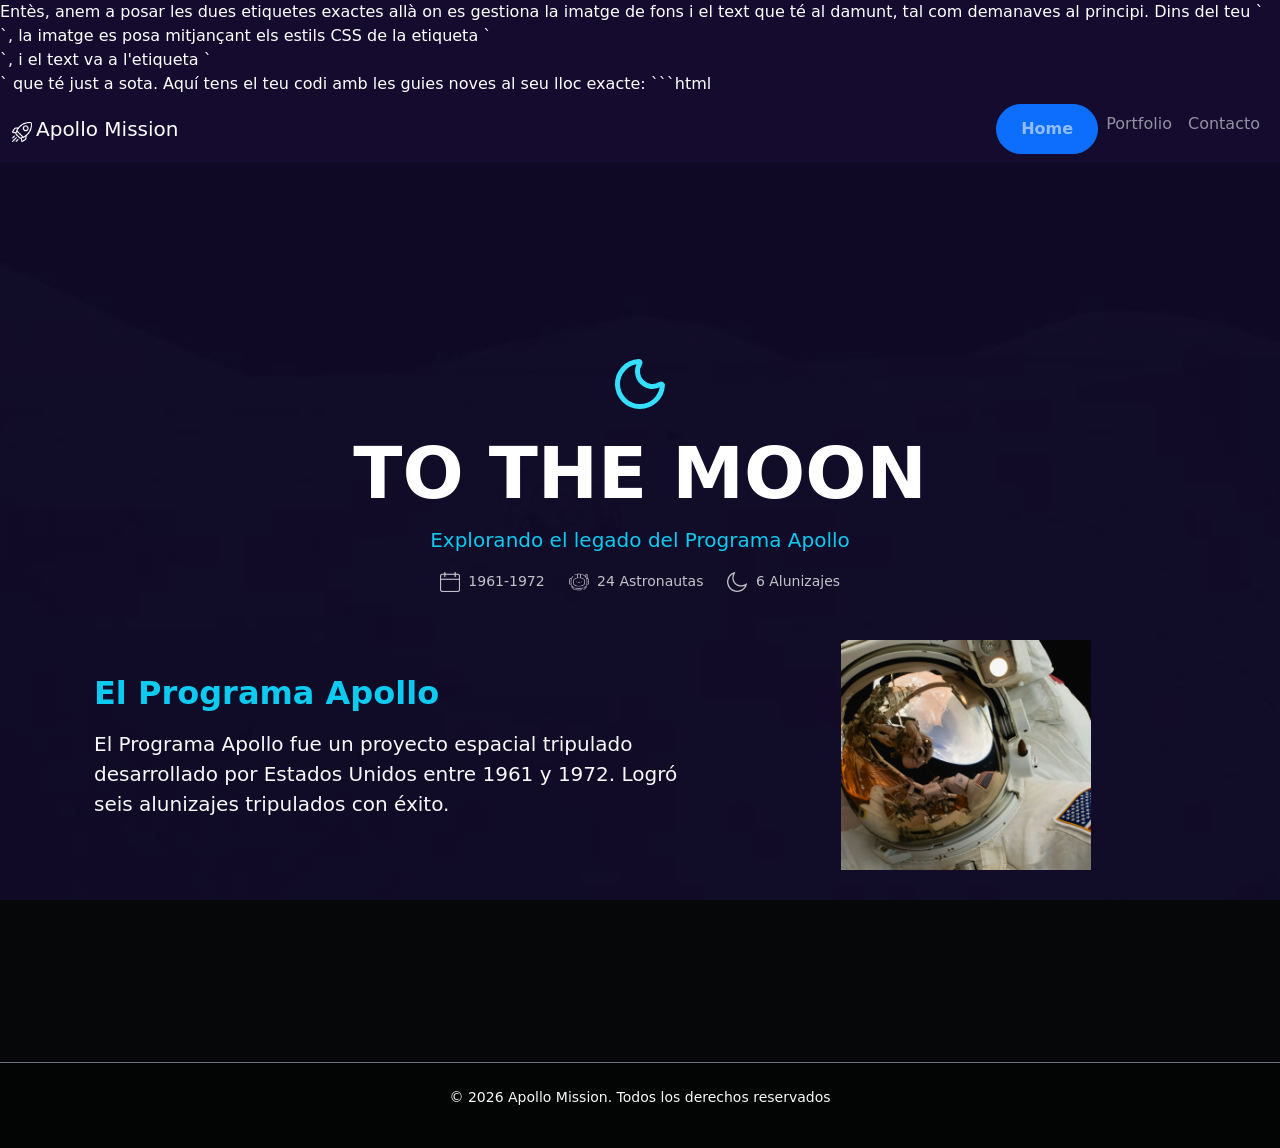
<file: index.html>
Entès, anem a posar les dues etiquetes exactes allà on es gestiona la imatge de fons i el text que té al damunt, tal com demanaves al principi.

Dins del teu `<main>`, la imatge es posa mitjançant els estils CSS de la etiqueta `<section>`, i el text va a l'etiqueta `<div>` que té just a sota.

Aquí tens el teu codi amb les guies noves al seu lloc exacte:

```html
<!DOCTYPE html>
<html lang="en">
<head>
    <meta charset="UTF-8">
    <meta name="viewport" content="width=device-width, initial-scale=1.0">
    <title>INDEX</title>
    <link rel="stylesheet" href="assets/css/style.css"> 
    <link href="https://cdn.jsdelivr.net/npm/bootstrap@5.3.3/dist/css/bootstrap.min.css" rel="stylesheet">
</head>

<body class="bg-dark text-white"> 

    <!--Header (Navbar Menú)-->
    <header>
        <nav class="navbar navbar-expand-lg navbar-dark bg-transparent">
            <div class="container-fluid">
                <span><img src="assets/img/lanzadera.png" alt="Calendario" style="width: 20px;" class="me-1 icona-color"><a class="navbar-brand" href="index.html">Apollo Mission</a></span>                    
                <button class="navbar-toggler" type="button" data-bs-toggle="collapse" data-bs-target="#navbarNav">
                <span class="navbar-toggler-icon"></span>
                </button>

                <div class="collapse navbar-collapse" id="navbarNav">
                    <ul class="navbar-nav ms-auto">
                        <button type="button" class=" btn btn-primary rounded-pill px-3 py-1 fw-bold align-items-center">
                        <li class="nav-item"><a class="nav-link" href="index.html">Home</a></li>
                        </button>
                        <li class="nav-item"><a class="nav-link" href="portfolio.html">Portfolio</a></li>
                        <li class="nav-item"><a class="nav-link" href="contact.html">Contacto</a></li>
                    </ul>
                </div>
            </div>
        </nav>
    </header>

    <!--Centro-->
    <main>
        
        <!--Aqui comença el card image (Imatge que es posa darrera del text)-->
        <section class="hero-section d-flex flex-column justify-content-center py-5" 
                 style="background: linear-gradient(rgba(0,0,0,0.6), rgba(0,0,0,0.6)), url('assets/img/moon.jpg') no-repeat center center fixed; background-size: cover; min-height: 100vh;">
            
            <div class="container">
                
                <!--Aqui es on es posa el text damunt la imatge-->
                <div class="text-center mb-5">
                    <img src="assets/img/moon.svg" style="width: 60px;" class="mb-3 luna-azul"> 
                    <h1 class="display-2 fw-bold text-white">TO THE MOON</h1>
                    
                    <p class="lead text-info">Explorando el legado del Programa Apollo</p>
                    <div class="d-flex justify-content-center gap-4 mt-3 small text-white opacity-75">
                        <span><img src="assets/img/calendario.png" alt="Calendario" style="width: 20px;" class="me-1 icona-color"> 1961-1972</span>                    
                        <span><img src="assets/img/astronauta.png" alt="Astronauta" style="width: 20px;" class="me-1 icona-color"> 24 Astronautas</span>                        
                        <span><img src="assets/img/luna.png" alt="Luna" style="width: 20px;" class="me-1 icona-color"> 6 Alunizajes</span>
                    </div>
                </div>
            
                <!--Información de debajo del titulo-->
                <div class="row align-items-center mx-auto"> 
                    <div class="col-md-7 text-start">
                        <h2 class="text-info fw-bold mb-3">El Programa Apollo</h2>
                        <p class="text-light fs-5">El Programa Apollo fue un proyecto espacial tripulado desarrollado por Estados Unidos entre 1961 y 1972. Logró seis alunizajes tripulados con éxito.</p>
                    </div>
    
                    <div class="col-md-5 text-center mt-3 mt-md-0">
                        <img src="assets/img/astronauta.jpeg" alt="Astronauta" style="width: 250px; height: 230px; object-fit: cover;">
                    </div>
                </div>
            </div>
        </section>
    </main>

    <!--Footer-->
    <footer class="py-4 border-top border-secondary text-center text-white">
        <p class="small text-light">© 2026 Apollo Mission. Todos los derechos reservados</p>
    </footer>
    
    <script src="https://cdn.jsdelivr.net/npm/bootstrap@5.3.3/dist/js/bootstrap.bundle.min.js"></script>
</body>
</html>
</file>
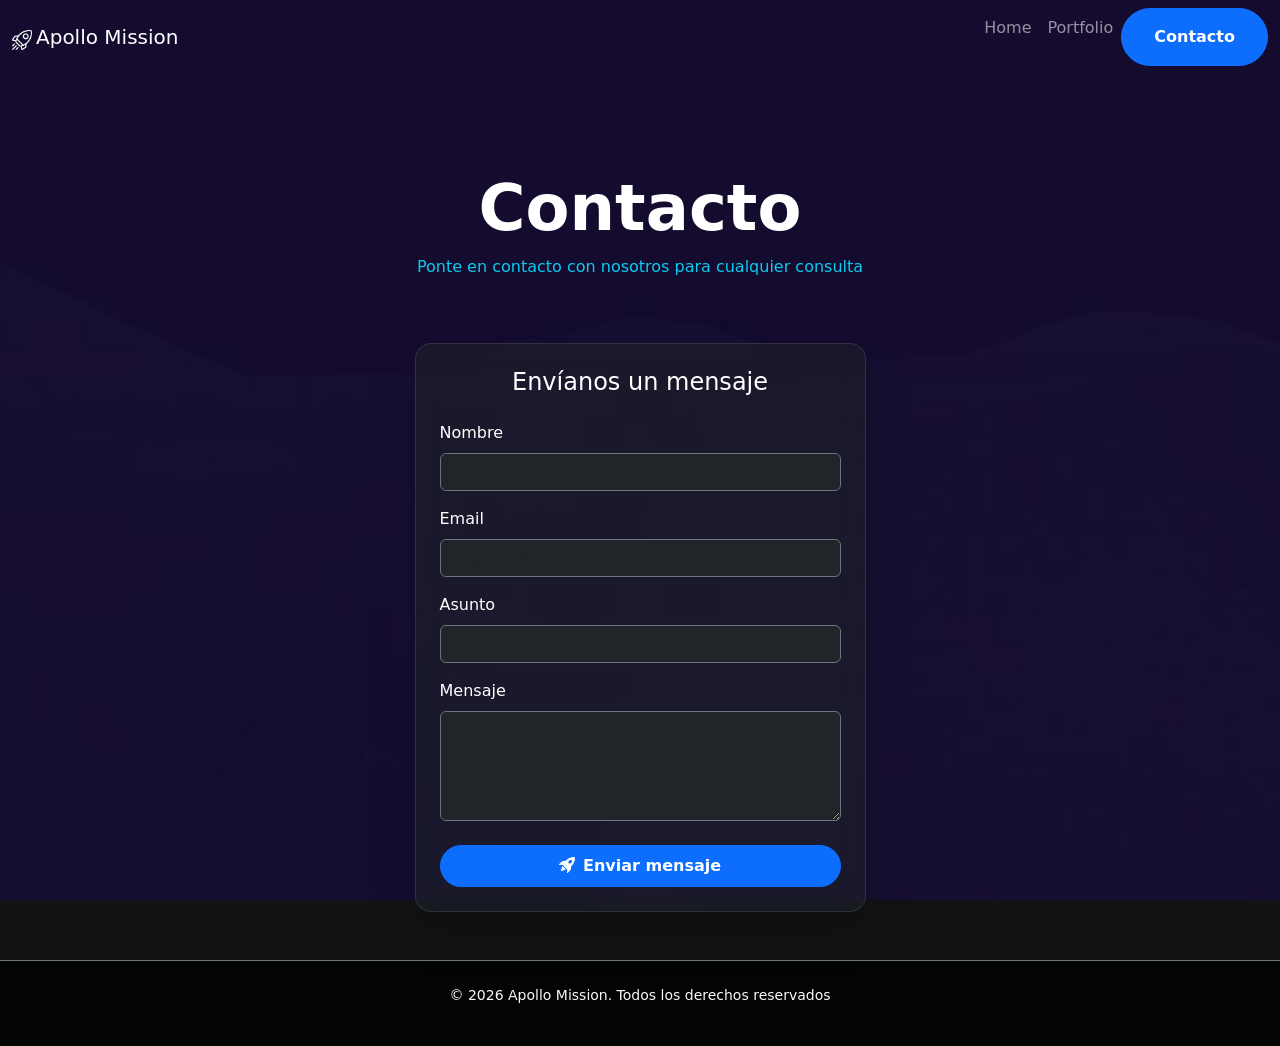
<file: contact.html>
<!DOCTYPE html>
<html lang="es">
<head>
    <meta charset="UTF-8">
    <meta name="viewport" content="width=device-width, initial-scale=1.0">
    <title>Contacto - Apollo Mission</title>
    <link href="https://cdn.jsdelivr.net/npm/bootstrap@5.3.3/dist/css/bootstrap.min.css" rel="stylesheet">
    <link rel="stylesheet" href="https://cdn.jsdelivr.net/npm/bootstrap-icons@1.11.3/font/bootstrap-icons.min.css">
    <link rel="stylesheet" href="assets/css/style.css">
</head>

<!--Header (Navbar Menú)-->

<body class="bg-dark text-white">
    <header>
        <nav class="navbar navbar-expand-lg navbar-dark bg-transparent">
            <div class="container-fluid">
                <span><img src="assets/img/lanzadera.png" alt="Calendario" style="width: 20px;" class="me-1 icona-color"><a class="navbar-brand" href="index.html">Apollo Mission</a></span>                    
                <button class="navbar-toggler" type="button" data-bs-toggle="collapse" data-bs-target="#navbarNav">
                    <span class="navbar-toggler-icon"></span>
                </button>
                <div class="collapse navbar-collapse" id="navbarNav">
                    <ul class="navbar-nav ms-auto">
                        <li class="nav-item"><a class="nav-link" href="index.html">Home</a></li>
                        <li class="nav-item"><a class="nav-link" href="portfolio.html">Portfolio</a></li>
                        <button type="submit" class="btn btn-primary rounded-pill px-4 py-2 fw-bold d-inline-flex align-items-center justify-content-center">
                        <li class="nav-item"><a class="nav-link active" href="contact.html">Contacto</a></li>
                        </button>
                    </ul>
                </div>
            </div>
        </nav>
    </header>


        <!--Centro-->
    <main class="container my-5 text-center">
        <div class="py-5">
            <h1 class="display-3 fw-bold text-white">Contacto</h1>
            <p class="text-info">Ponte en contacto con nosotros para cualquier consulta</p>
        </div>
        
        <div class="row justify-content-center">
            <div class="col-md-6 col-lg-5">
                <div class="card bg-dark bg-opacity-50 text-white shadow-lg p-4 rounded-4" style="backdrop-filter: blur(10px); border: 1px solid rgba(255,255,255,0.1);">
                    <h2 class="h4 mb-4">Envíanos un mensaje</h2>



                    <form>
                    <!-- Nombre -->

                        <div class="mb-3 text-start">
                            <label class="form-label">Nombre</label>
                            <input type="text" class="form-control bg-dark text-white border-secondary" placeholder="Tu nombre">
                        </div>

                    <!-- Email -->
                        <div class="mb-3 text-start">
                            <label class="form-label">Email</label>
                            <input type="email" class="form-control bg-dark text-white border-secondary" placeholder="tu@email.com">
                        </div>

                    <!-- Asunto -->
                        <div class="mb-3 text-start">
                            <label class="form-label">Asunto</label>
                            <input type="text" class="form-control bg-dark text-white border-secondary" placeholder="¿Qué necesitas?">
                        </div>


                    <!-- Mensaje -->
                        <div class="mb-4 text-start">
                            <label class="form-label">Mensaje</label>
                            <textarea class="form-control bg-dark text-white border-secondary" rows="4" placeholder="Escribe aquí..."></textarea>
                        </div>
                        

                    <!-- Botón -->
                        <div class="d-grid">
                            <button type="submit" class="btn btn-primary rounded-pill px-4 py-2 fw-bold d-inline-flex align-items-center justify-content-center">
                                <i class="bi bi-rocket-takeoff-fill me-2"></i> Enviar mensaje
                            </button>
                        </div>
                    </form>
                </div>
            </div>
        </div>
    </main>


<!--Footer-->
     <footer class="py-4 border-top border-secondary text-center text-white">
        <p class="small text-light">© 2026 Apollo Mission. Todos los derechos reservados</p>
    </footer>
    <script src="https://cdn.jsdelivr.net/npm/bootstrap@5.3.3/dist/js/bootstrap.bundle.min.js"></script>
</body>
</html>
</file>
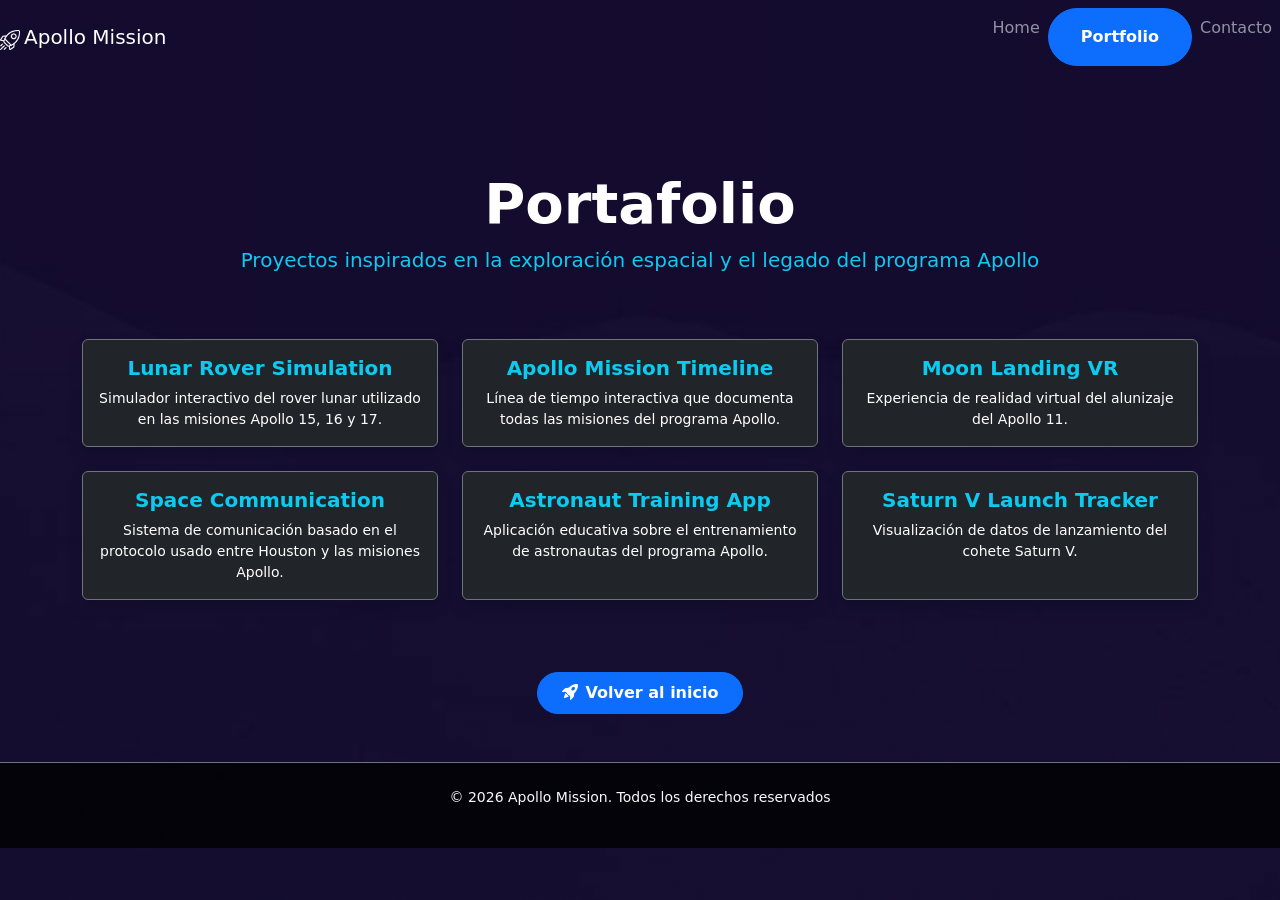
<file: portfolio.html>
<!DOCTYPE html>
<html lang="es">
<head>
    <meta charset="UTF-8">
    <meta name="viewport" content="width=device-width, initial-scale=1.0">
    <title>PORTFOLIO - Apollo Mission</title>
    <link href="https://cdn.jsdelivr.net/npm/bootstrap@5.3.3/dist/css/bootstrap.min.css" rel="stylesheet">
    <link rel="stylesheet" href="https://cdn.jsdelivr.net/npm/bootstrap-icons@1.11.3/font/bootstrap-icons.min.css">
    <link rel="stylesheet" href="assets/css/style.css">
</head>

    <!--Header (Navbar Menú)-->
<body class="bg-dark text-white">
    <header>
        <nav class="navbar navbar-expand-lg navbar-dark bg-transparent">
                <span><img src="assets/img/lanzadera.png" alt="Calendario" style="width: 20px;" class="me-1 icona-color"><a class="navbar-brand" href="index.html">Apollo Mission</a></span>                    
                <button class="navbar-toggler" type="button" data-bs-toggle="collapse" data-bs-target="#navbarNav">
                    <span class="navbar-toggler-icon"></span>
                </button>
                <div class="collapse navbar-collapse" id="navbarNav">
                    <ul class="navbar-nav ms-auto">
                        <li class="nav-item"><a class="nav-link" href="index.html">Home</a></li>
                        <button type="submit" class="btn btn-primary rounded-pill px-4 py-2 fw-bold d-inline-flex align-items-center justify-content-center">
                        <li class="nav-item"><a class="nav-link active" href="portfolio.html">Portfolio</a></li>
                    </button>
                        <li class="nav-item"><a class="nav-link" href="contact.html">Contacto</a></li>
                    </ul>
                </div>
            </div>
        </nav>
    </header>

        <!--Header (Navbar Menú)-->
    <main class="container my-5 text-center">
        <div class="py-5">
            <h1 class="display-4 fw-bold text-white">Portafolio</h1>
            <p class="lead text-info">Proyectos inspirados en la exploración espacial y el legado del programa Apollo</p>
        </div>
        

        <!-- Lista de noticias -->

        <div class="row">
            <div class="col-md-4 mb-4">
                <div class="card h-100 bg-dark text-white border-secondary shadow" style="background: rgba(255,255,255,0.05); backdrop-filter: blur(5px);">
                    <div class="card-body">
                        <h5 class="card-title text-info fw-bold">Lunar Rover Simulation</h5>
                        <p class="card-text small">Simulador interactivo del rover lunar utilizado en las misiones Apollo 15, 16 y 17.</p>
                    </div>
                </div>
            </div>

            <div class="col-md-4 mb-4">
                <div class="card h-100 bg-dark text-white border-secondary shadow" style="background: rgba(255,255,255,0.05); backdrop-filter: blur(5px);">
                    <div class="card-body">
                        <h5 class="card-title text-info fw-bold">Apollo Mission Timeline</h5>
                        <p class="card-text small">Línea de tiempo interactiva que documenta todas las misiones del programa Apollo.</p>
                    </div>
                </div>
            </div>

            <div class="col-md-4 mb-4">
                <div class="card h-100 bg-dark text-white border-secondary shadow" style="background: rgba(255,255,255,0.05); backdrop-filter: blur(5px);">
                    <div class="card-body">
                        <h5 class="card-title text-info fw-bold">Moon Landing VR</h5>
                        <p class="card-text small">Experiencia de realidad virtual del alunizaje del Apollo 11.</p>
                    </div>
                </div>
            </div>

            <div class="col-md-4 mb-4">
                <div class="card h-100 bg-dark text-white border-secondary shadow" style="background: rgba(255,255,255,0.05); backdrop-filter: blur(5px);">
                    <div class="card-body">
                        <h5 class="card-title text-info fw-bold">Space Communication</h5>
                        <p class="card-text small">Sistema de comunicación basado en el protocolo usado entre Houston y las misiones Apollo.</p>
                    </div>
                </div>
            </div>

            <div class="col-md-4 mb-4">
                <div class="card h-100 bg-dark text-white border-secondary shadow" style="background: rgba(255,255,255,0.05); backdrop-filter: blur(5px);">
                    <div class="card-body">
                        <h5 class="card-title text-info fw-bold">Astronaut Training App</h5>
                        <p class="card-text small">Aplicación educativa sobre el entrenamiento de astronautas del programa Apollo.</p>
                    </div>
                </div>
            </div>

            <div class="col-md-4 mb-4">
                <div class="card h-100 bg-dark text-white border-secondary shadow" style="background: rgba(255,255,255,0.05); backdrop-filter: blur(5px);">
                    <div class="card-body">
                        <h5 class="card-title text-info fw-bold">Saturn V Launch Tracker</h5>
                        <p class="card-text small">Visualización de datos de lanzamiento del cohete Saturn V.</p>
                    </div>
                </div>
            </div>
        </div>

        <div class="mt-5">
            <button type="submit" class="btn btn-primary rounded-pill px-4 py-2 fw-bold d-inline-flex align-items-center justify-content-center">
                <i class="bi bi-rocket-takeoff-fill me-2"></i> Volver al inicio
            </button>
        </div>
    </main>

   
   <!--Footer-->
    <footer class="py-4 border-top border-secondary text-center text-white">
        <p class="small text-light">© 2026 Apollo Mission. Todos los derechos reservados</p>
    </footer>
    <script src="https://cdn.jsdelivr.net/npm/bootstrap@5.3.3/dist/js/bootstrap.bundle.min.js"></script>
</body>
</html>
</file>
<file: assets/css/style.css>
/* 1. Fondo total: Fijo y sin cortes */
body {
    background: linear-gradient(rgba(0, 0, 0, 0.5), rgba(0, 0, 0, 0.5)), 
                url('../img/moon.jpg') no-repeat center center fixed;
    background-size: cover;
    background-color: #0b0d17; /* Color de respaldo */
    margin: 0;
    min-height: 100vh;
    color: white;
}

/* 2. Ajuste del Astronauta: Para que no se deforme */
img.astronauta {
    width: 100%;
    max-width: 400px; /* Tamaño ideal */
    height: auto;     /* Mantiene la proporción original */
    object-fit: contain;
    border-radius: 15px;
    box-shadow: 0 10px 30px rgba(0, 0, 0, 0.5);
}

/* 3. El cuadro de información (sustituye a div.titulo) */
.info-card {
    background-color: rgba(25, 25, 104, 0.4); /* Azul espacial traslúcido */
    backdrop-filter: blur(10px); /* Efecto cristal */
    padding: 2rem;
    border-radius: 20px;
    border: 1px solid rgba(255, 255, 255, 0.1);
}

/* 4. Footer sin margen gris */
footer {
    background: rgba(0, 0, 0, 0.8);
    margin-top: 0 
}

.luna-azul{
filter:invert(72%) sepia(85%) saturate(1352%) hue-rotate(156deg) brightness(101%) contrast(105%);

}

.icona-color {
filter: brightness(0) invert(1);
}
</file>
